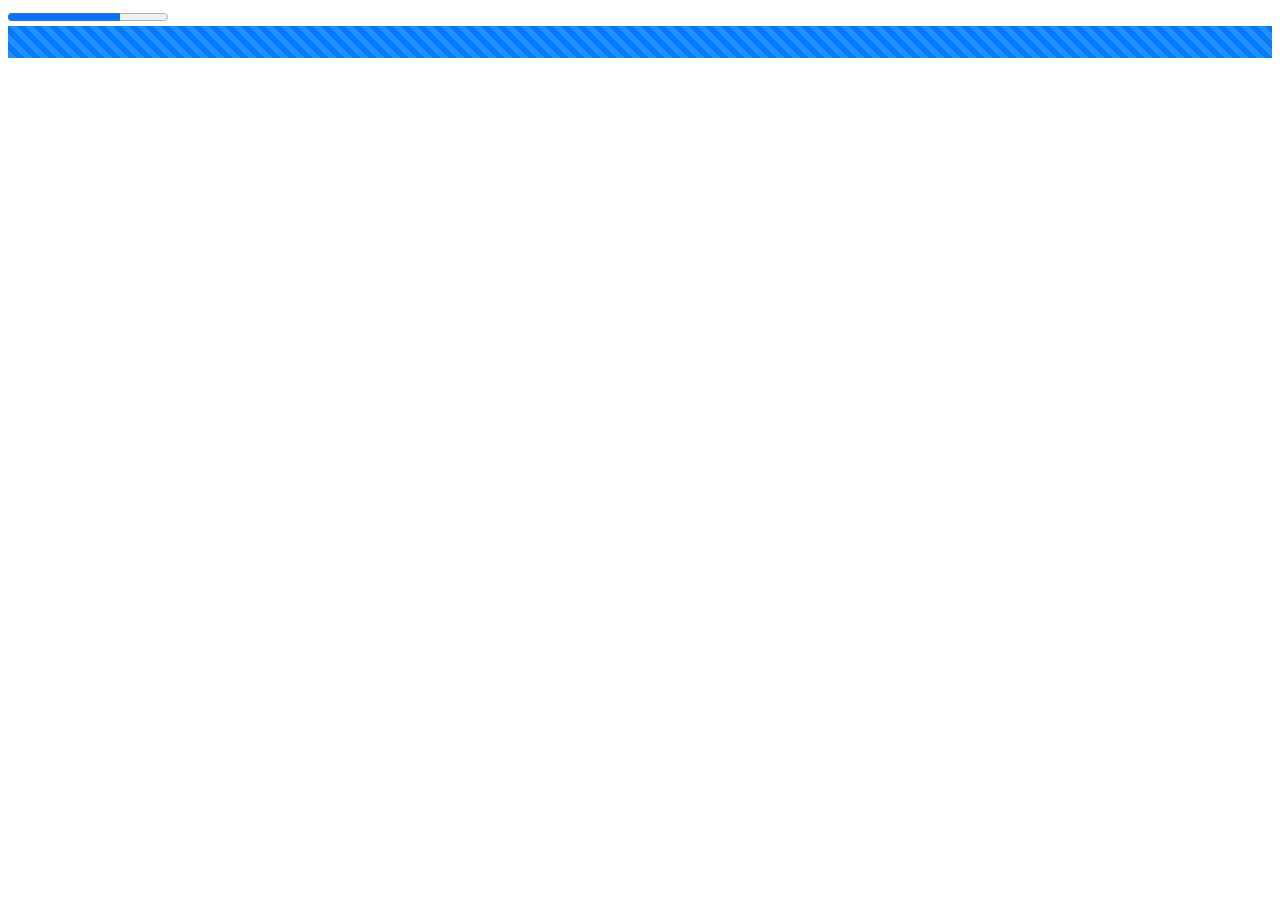
<file: static/progress.html>
<!DOCTYPE html>
<html>
<head>
	<style>
		html {
			--default-text-color: #212121;
			--light-text-color: #636363;
			--greyed-out-text-color: #808080;
			--active-text-color: #1976d2;

			--exonerated-color: #0084ff;
			--success-color: #169c16;
			--failure-color: #d23a2d;
			--warning-text-color: #ff9900;
			--warning-color: #ffae00;
			--scheduled-color: #73808c;
			--started-color: #ff8000;
			--critical-failure-color: #6c40bf;
			--canceled-color: var(--exonerated-color);

			--scheduled-bg-color: #b7c1c9;
			--started-bg-color: #ffd1a2;
			--success-bg-color: #97ddbb;
			--failure-bg-color: #ffc9c5;
			--critical-failure-bg-color: #dfceff;
			--canceled-bg-color: #c5ecff;

			--block-background-color: #f5f5f5;
			--dark-background-color: #555555;
			--highlight-background-color: var(--warning-color);

			--divider-color: #dddddd;
			--active-color: #007bff;
			--light-active-color: #d9edfc;
			--delete-color: var(--failure-color);
			--mdc-theme-primary: var(--active-color);

			--light-background-color-1: hsl(206, 85%, 96%);
			--light-background-color-2: hsl(206, 85%, 91%);
			--light-background-color-3: hsl(206, 85%, 84%);
			--light-background-color-4: hsl(206, 85%, 74%);

			--expand-button-width: 155px;
		}
		.loading {
			background-image: linear-gradient(45deg,
			rgba(255, 255, 255, 0.15) 25%,
			transparent 25%,
			transparent 50%,
			rgba(255, 255, 255, 0.15) 50%,
			rgba(255, 255, 255, 0.15) 75%,
			transparent 75%,
			transparent);
			background-size: 1rem 1rem;
			animation: 1s linear 0s infinite normal none running progress-bar-stripes;
		}
		@keyframes progress-bar-stripes {
			0% {background-position: 1rem 0px;}
			100% {background-position: 0px 0px;}
		}
	</style>
</head>
</html>
<body>
<progress max="100" value="70"> 70% </progress>

<span class=" loading " style="width:100%;height:2rem;display: block;flex-grow: 1; background-color: var(--active-color);"></span>
</body>
</file>
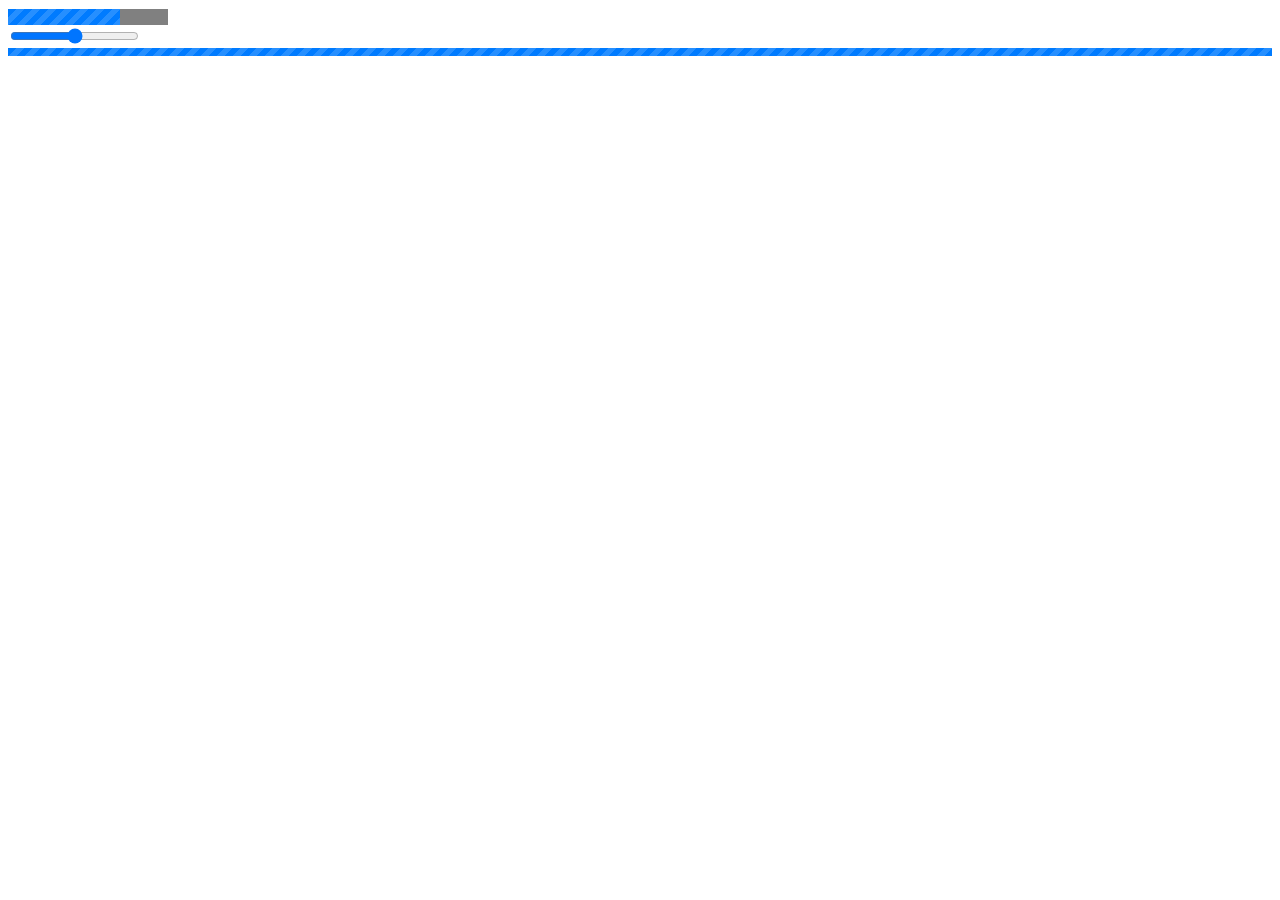
<file: static/images/progress.html>
<!DOCTYPE html>
<html>
<head>
	<style>
		html {
			--default-text-color: #212121;
			--light-text-color: #636363;
			--greyed-out-text-color: #808080;
			--active-text-color: #1976d2;

			--exonerated-color: #0084ff;
			--success-color: #169c16;
			--failure-color: #d23a2d;
			--warning-text-color: #ff9900;
			--warning-color: #ffae00;
			--scheduled-color: #73808c;
			--started-color: #ff8000;
			--critical-failure-color: #6c40bf;
			--canceled-color: var(--exonerated-color);

			--scheduled-bg-color: #b7c1c9;
			--started-bg-color: #ffd1a2;
			--success-bg-color: #97ddbb;
			--failure-bg-color: #ffc9c5;
			--critical-failure-bg-color: #dfceff;
			--canceled-bg-color: #c5ecff;

			--block-background-color: #f5f5f5;
			--dark-background-color: #555555;
			--highlight-background-color: var(--warning-color);

			--divider-color: #dddddd;
			--active-color: #007bff;
			--light-active-color: #d9edfc;
			--delete-color: var(--failure-color);
			--mdc-theme-primary: var(--active-color);

			--light-background-color-1: hsl(206, 85%, 96%);
			--light-background-color-2: hsl(206, 85%, 91%);
			--light-background-color-3: hsl(206, 85%, 84%);
			--light-background-color-4: hsl(206, 85%, 74%);

			--expand-button-width: 155px;
		}
		.loading {
			background-image: linear-gradient(-45deg,
			rgba(255, 255, 255, 0.15) 25%,
			transparent 25%,
			transparent 50%,
			rgba(255, 255, 255, 0.15) 50%,
			rgba(255, 255, 255, 0.15) 75%,
			transparent 75%,
			transparent);
			background-size: 1rem 1rem;
			animation: 1s linear 0s infinite normal none running progress-bar-stripes;
		}
		@keyframes progress-bar-stripes {
			0% {background-position: 1rem 0px;}
			100% {background-position: 0px 0px;}
		}

		progress{
			appearance: none;
		}
		progress::-webkit-progress-value{
			
			outline: none;
			background-image: linear-gradient(-45deg,
			rgba(255, 255, 255, 0.15) 25%,
			transparent 25%,
			transparent 50%,
			rgba(255, 255, 255, 0.15) 50%,
			rgba(255, 255, 255, 0.15) 75%,
			transparent 75%,
			transparent);
			background-size: 1rem 1rem;
			animation: 1s linear 0s infinite normal none running progress-bar-stripes;
			background-color: #007bff;
			overflow: hidden;
			width: 100%;
		}
		/* progress::-webkit-slider-thumb{
			appearance: none;
			outline: none;
			width:1rem;
			
			background: rgba(0,0,0,.6);
			box-shadow: 100rem -100rem 0 100rem rgba(0,0,0,.2);
			height:1rem;
		} */



	</style>
</head>
</html>
<body>
<progress max="100" value="70"> 70% </progress>

<div class="webapp">
<input type="range" max="1" step="0.0001">
</div>


<span class=" loading " style="width:100%;height:8px;display: block;flex-grow: 1; background-color: var(--active-color);"></span>
</body>
</file>
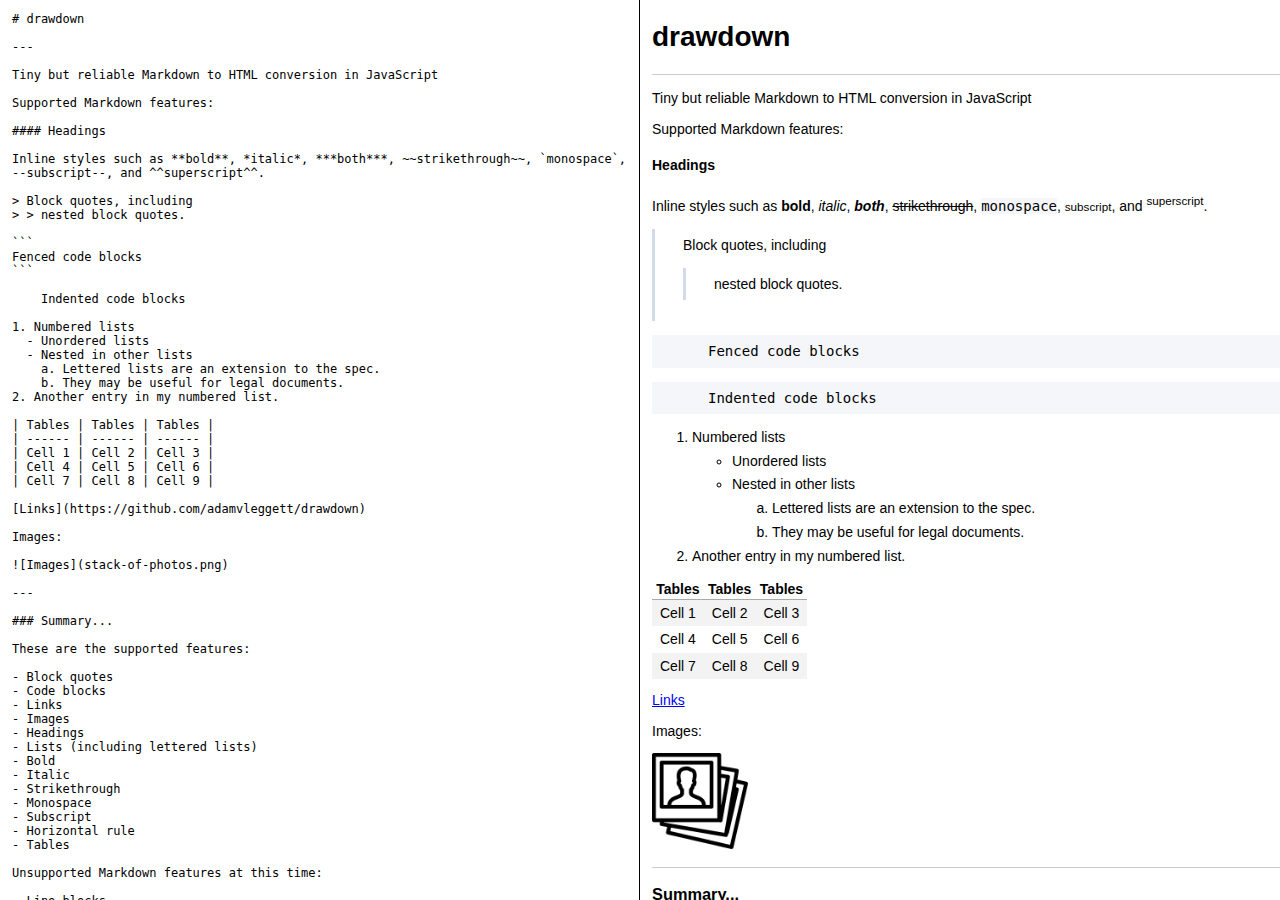
<file: static/markdown-test/drawdown.html>
<!DOCTYPE html>
<!-- saved from url=(0040)https://adamvleggett.github.io/drawdown/
https://stackoverflow.com/questions/1319657/javascript-to-convert-markdown-textile-to-html-and-ideally-back-to-markdown-t -->
<html><head><meta http-equiv="Content-Type" content="text/html; charset=UTF-8">
  <meta http-equiv="X-UA-Compatible" content="IE=edge">
  
  <meta name="google" content="notranslate">

  <style type="text/css">
    * {
      box-sizing: border-box;
    }
    html, body {
      width: 100%;
      height: 100%;
      padding: 0;
      margin: 0;
      overflow: hidden;
    }
    hr {
      margin: 1em 0;
      border: 0;
      border-bottom: 1px solid #ccc;
    }
    blockquote {
      margin-left: 0;
      padding: 0.5em 0 0.5em 2em;
      border-left: 3px solid rgb(211, 218, 234);
    }
    li, code {
      margin: 0.4em 0;
    }
    p {
      margin: 0.9em 0;
    }
    code {
      background: rgba(211, 218, 234, 0.25);
    }
    pre > code {
      display: block;
      padding: 0.5em 4em;
    }
    table {
      border-spacing: 0;
      border-collapse: collapse;
    }
    td {
      padding: 4px 8px;
    }
    tr:nth-child(2n) {
      background: #f3f3f3;
    }
    th {
      border-bottom: 1px solid #aaa;
    }
    img {
      max-width: 96px;
    }
    .plain, .markdown {
      position: absolute;
      width: 50%;
      height: 100%;
      margin: 0;
    }
    .plain {
      border: 0;
      border-right: 1px solid #000;
      padding: 12px;
      font-family: 'Monaco', 'Menlo', 'Ubuntu Mono', 'Consolas', 'source-code-pro', monospace;
      font-size: 12px;
      resize: none;
    }
    .markdown {
      left: 50%;
      padding: 0 0 0 12px;
      overflow: auto;
      font-family: -apple-system,BlinkMacSystemFont,Segoe UI,Helvetica,Arial,sans-serif;
      font-size: 14px;
      line-height: 1.3;
    }
  </style>
  <title>drawdown test</title>
</head>
<body>
  <textarea class="plain"># drawdown

---

Tiny but reliable Markdown to HTML conversion in JavaScript

Supported Markdown features:

#### Headings

Inline styles such as **bold**, *italic*, ***both***, ~~strikethrough~~, `monospace`, --subscript--, and ^^superscript^^.

&gt; Block quotes, including
&gt; &gt; nested block quotes.

```
Fenced code blocks
```

    Indented code blocks

1. Numbered lists
  - Unordered lists
  - Nested in other lists
    a. Lettered lists are an extension to the spec.
    b. They may be useful for legal documents.
2. Another entry in my numbered list.

| Tables | Tables | Tables |
| ------ | ------ | ------ |
| Cell 1 | Cell 2 | Cell 3 |
| Cell 4 | Cell 5 | Cell 6 |
| Cell 7 | Cell 8 | Cell 9 |

[Links](https://github.com/adamvleggett/drawdown)

Images:

![Images](stack-of-photos.png)

---

### Summary...

These are the supported features:

- Block quotes
- Code blocks
- Links
- Images
- Headings
- Lists (including lettered lists)
- Bold
- Italic
- Strikethrough
- Monospace
- Subscript
- Horizontal rule
- Tables

Unsupported Markdown features at this time:

- Line blocks
- Definition lists
- Footnotes
- Twitter/Facebook/YouTube embed
- Inline math equations

To use:

    element.innerHTML = markdown(text);
</textarea>
  <div class="markdown"></div>
  <script type="text/javascript" src="drawdown.js"></script>
  <script type="text/javascript">
    var ein = document.querySelector(".plain");
    var eout = document.querySelector(".markdown");
    function update() {
      eout.innerHTML = markdown(ein.value);
    }
    ein.addEventListener("input", update);
    update();
  </script>


</body></html>
</file>
